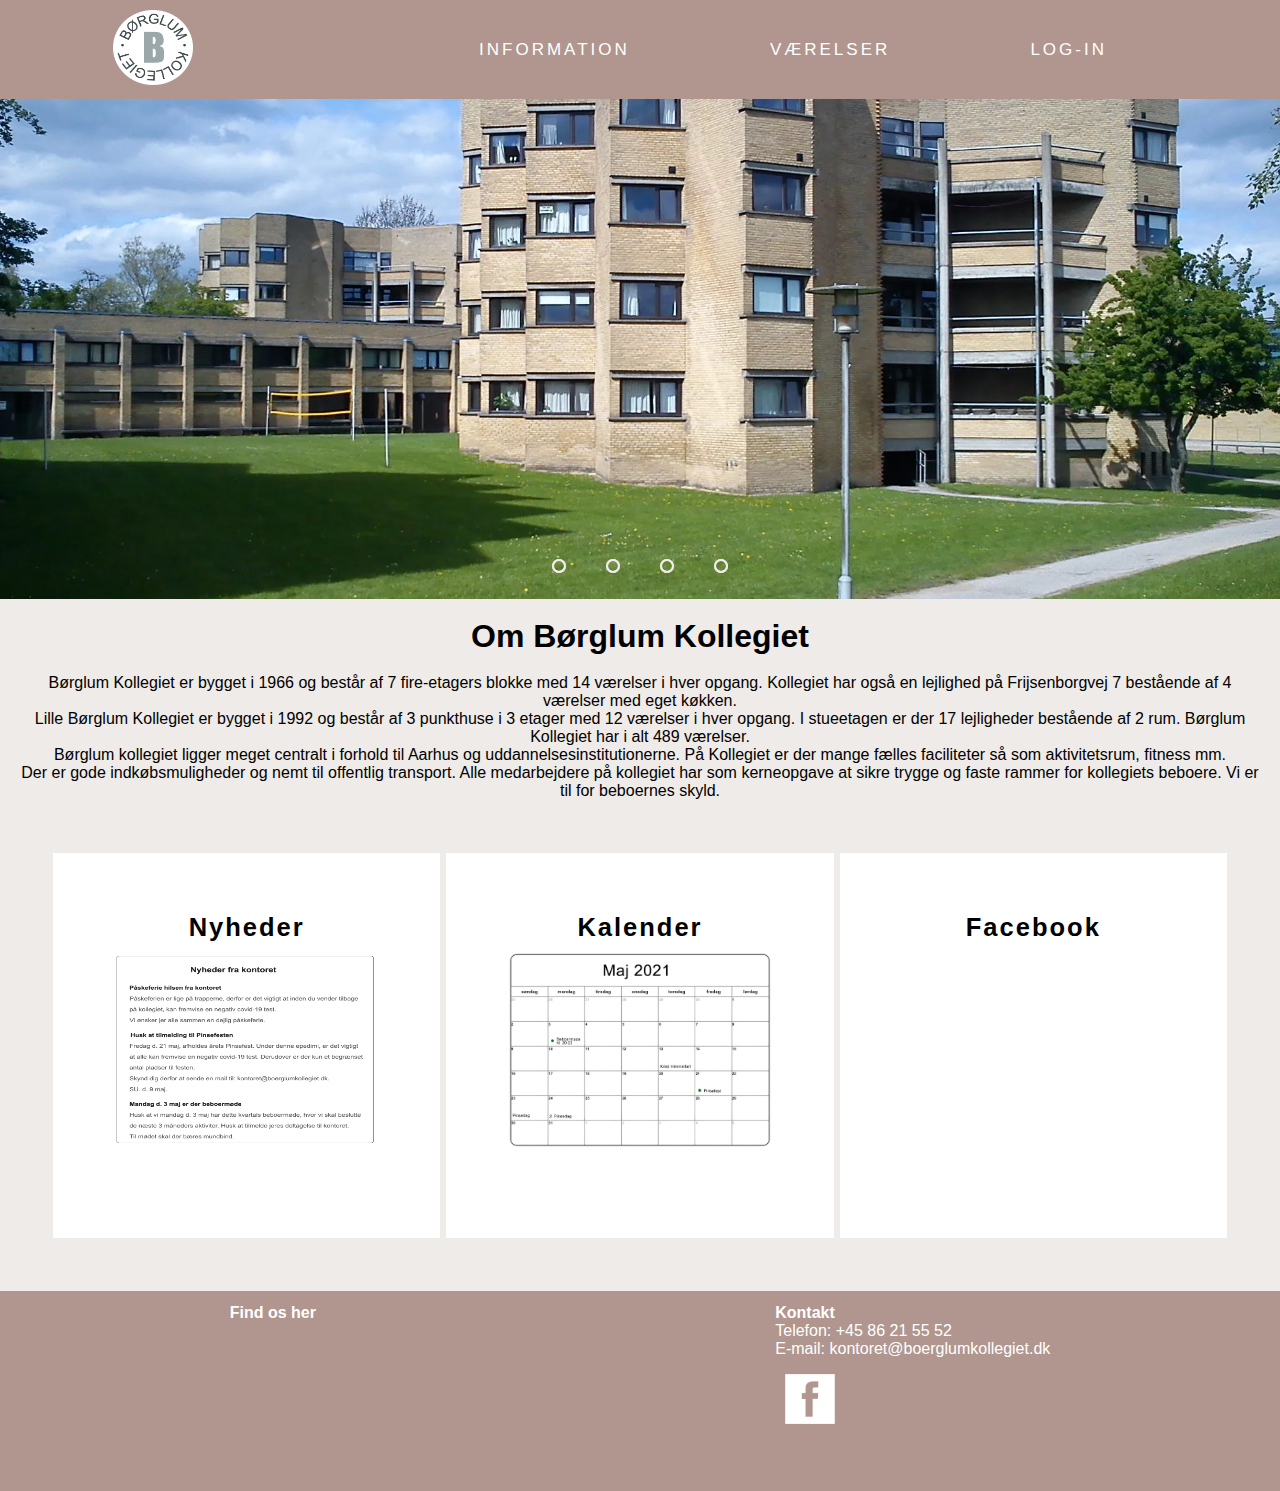
<file: Børglum kode/index.html>
<!DOCTYPE html>
<html lang="da">
  <head>
    <meta charset="utf-8" />
    <meta name="viewport" content="width=device-width, initial-scale=1.0" />
    <meta
      name="description"
      content="Børglum kollegiet ligger centralt i forhold til Aarhus og uddannelsesinstitutionerne. På Kollegiet er der mange fælles faciliteter."
    />
    <meta http-equiv="X-UA-Compatible" content="ie=edge" />
    <link rel="stylesheet" href="css/style.css" />

    <link rel="icon" href="img/logo.png" />
    <title>Børglum Kollegiet</title>
  </head>

  <body>
    <!--navbar-->
    <nav>
      <a href="index.html" id="logo">
        <img class="logo-img" src="img/logo.png" alt="Børglum Kollegiet logo" />
      </a>

      <ul class="nav_links">
        <li>
          <a href="info.html">Information</a>
        </li>
        <li>
          <a href="værelser.html">Værelser</a>
        </li>
        <li>
          <a href="login.html">Log-in</a>
        </li>
      </ul>

      <div class="burger">
        <div class="line1"></div>
        <div class="line2"></div>
        <div class="line3"></div>
      </div>
    </nav>
    <script src="script.js"></script>

    <main>
      <!--image slider start-->
      <div class="slider">
        <div class="slides">
          <!--radio buttons start-->
          <input type="radio" name="radio-btn" id="radio1" />
          <input type="radio" name="radio-btn" id="radio2" />
          <input type="radio" name="radio-btn" id="radio3" />
          <input type="radio" name="radio-btn" id="radio4" />
          <!--radio buttons end-->
          <!--slide images start-->
          <div class="slide first">
            <img src="img/Børglumfacade.webp" alt="Børglum facade" />
          </div>
          <div class="slide">
            <img src="img/boerglumbyggeri.jpeg" alt="Børglum byggeri" />
          </div>
          <div class="slide">
            <img src="img/bygning2.webp" alt="Børglum bygning" />
          </div>
          <div class="slide">
            <img src="img/bygning3.webp" alt="Børglum bygning" />
          </div>
          <!--slide images end-->
          <!--automatic navigation start-->
          <div class="navigation-auto">
            <div class="auto-btn1"></div>
            <div class="auto-btn2"></div>
            <div class="auto-btn3"></div>
            <div class="auto-btn4"></div>
          </div>
          <!--automatic navigation end-->
        </div>
        <!--manual navigation start-->
        <div class="navigation-manual">
          <label for="radio1" class="manual-btn"></label>
          <label for="radio2" class="manual-btn"></label>
          <label for="radio3" class="manual-btn"></label>
          <label for="radio4" class="manual-btn"></label>
        </div>
        <!--manual navigation end-->
      </div>
      <!--image slider end-->

      <script type="javascript">
        var counter = 1;
        setInterval(function(){
          document.getElementById('radio' + counter).checked = true;
          counter++;
          if(counter > 4){
            counter = 1;
          }
        }, 5000);
      </script>

      <div class="box1">
        <h1 class="h1-ombørglum">Om Børglum Kollegiet</h1>
        <p class="p-ombørglum">
          Børglum Kollegiet er bygget i 1966 og består af 7 fire-etagers blokke
          med 14 værelser i hver opgang. Kollegiet har også en lejlighed på
          Frijsenborgvej 7 bestående af 4 værelser med eget køkken. <br />
          Lille Børglum Kollegiet er bygget i 1992 og består af 3 punkthuse i 3
          etager med 12 værelser i hver opgang. I stueetagen er der 17
          lejligheder bestående af 2 rum. Børglum Kollegiet har i alt 489
          værelser. <br />
          Børglum kollegiet ligger meget centralt i forhold til Aarhus og
          uddannelsesinstitutionerne. På Kollegiet er der mange fælles
          faciliteter så som aktivitetsrum, fitness mm. <br />
          Der er gode indkøbsmuligheder og nemt til offentlig transport. Alle
          medarbejdere på kollegiet har som kerneopgave at sikre trygge og faste
          rammer for kollegiets beboere. Vi er til for beboernes skyld.
        </p>
      </div>

      <div class="holdingcontainer">
        <div class="internalcontainerL">
          <a
            ><h2 class="underoverskrift-h2">Nyheder</h2>
            <img class="nyhederimg" src="img/nyheder.png" alt="Nyheder"
          /></a>
        </div>

        <div class="internalcontainerM">
          <a
            ><h2 class="underoverskrift-h2">Kalender</h2>
            <img
              class="kalenderimg"
              src="img/Kalendermaj2021.png"
              alt="Kalender"
          /></a>
        </div>

        <div class="internalcontainerR">
          <a
            ><h2 class="underoverskrift-h2">Facebook</h2>
            <!-- SnapWidget -->
            <script src="https://snapwidget.com/js/snapwidget.js"></script>
            <iframe
              src="https://snapwidget.com/embed/929233"
              class="snapwidget-widget"
              allowtransparency="true"
              frameborder="0"
              scrolling="no"
            ></iframe
          ></a>
        </div>
      </div>
    </main>

    <footer class="page_footer">
      <section class="page_footer_section">
        <h4 class="some-h4">Find os her</h4>
        <link
          href="https://api.mapbox.com/mapbox-gl-js/v2.2.0/mapbox-gl.css"
          rel="stylesheet"
        />
        <script src="https://api.mapbox.com/mapbox-gl-js/v2.2.0/mapbox-gl.js"></script>

        <div id="map"></div>
        <script>
          mapboxgl.accessToken =
            "pk.eyJ1IjoibWlhanV1bG5pZWxzZW4iLCJhIjoiY2tuZzA2YXd2MDJpejJvb2Jocjl4b3NyaCJ9.uOJRIpTNzax7ARMUo9mrcw";
          var map = new mapboxgl.Map({
            container: "map", // container id
            style: "mapbox://styles/miajuulnielsen/cknhetd7t3gxd17o4j1yjz6et", // style URL
            center: [10.213432, 56.18803], // starting position [lng, lat]
            zoom: 15.79, // starting zoom
          });
        </script>
      </section>

      <section class="page_footer_section">
        <h4 class="some-h4">Kontakt</h4>
        <p class="some-h4">
          Telefon: +45 86 21 55 52 <br />
          E-mail: kontoret@boerglumkollegiet.dk
        </p>
        <a href="https://www.facebook.com/BoerglumTenantCommittee"
          ><img src="img/fb.png" alt="facebook icon" class="some-image"
        /></a>
      </section>
    </footer>
  </body>
</html>
</file>
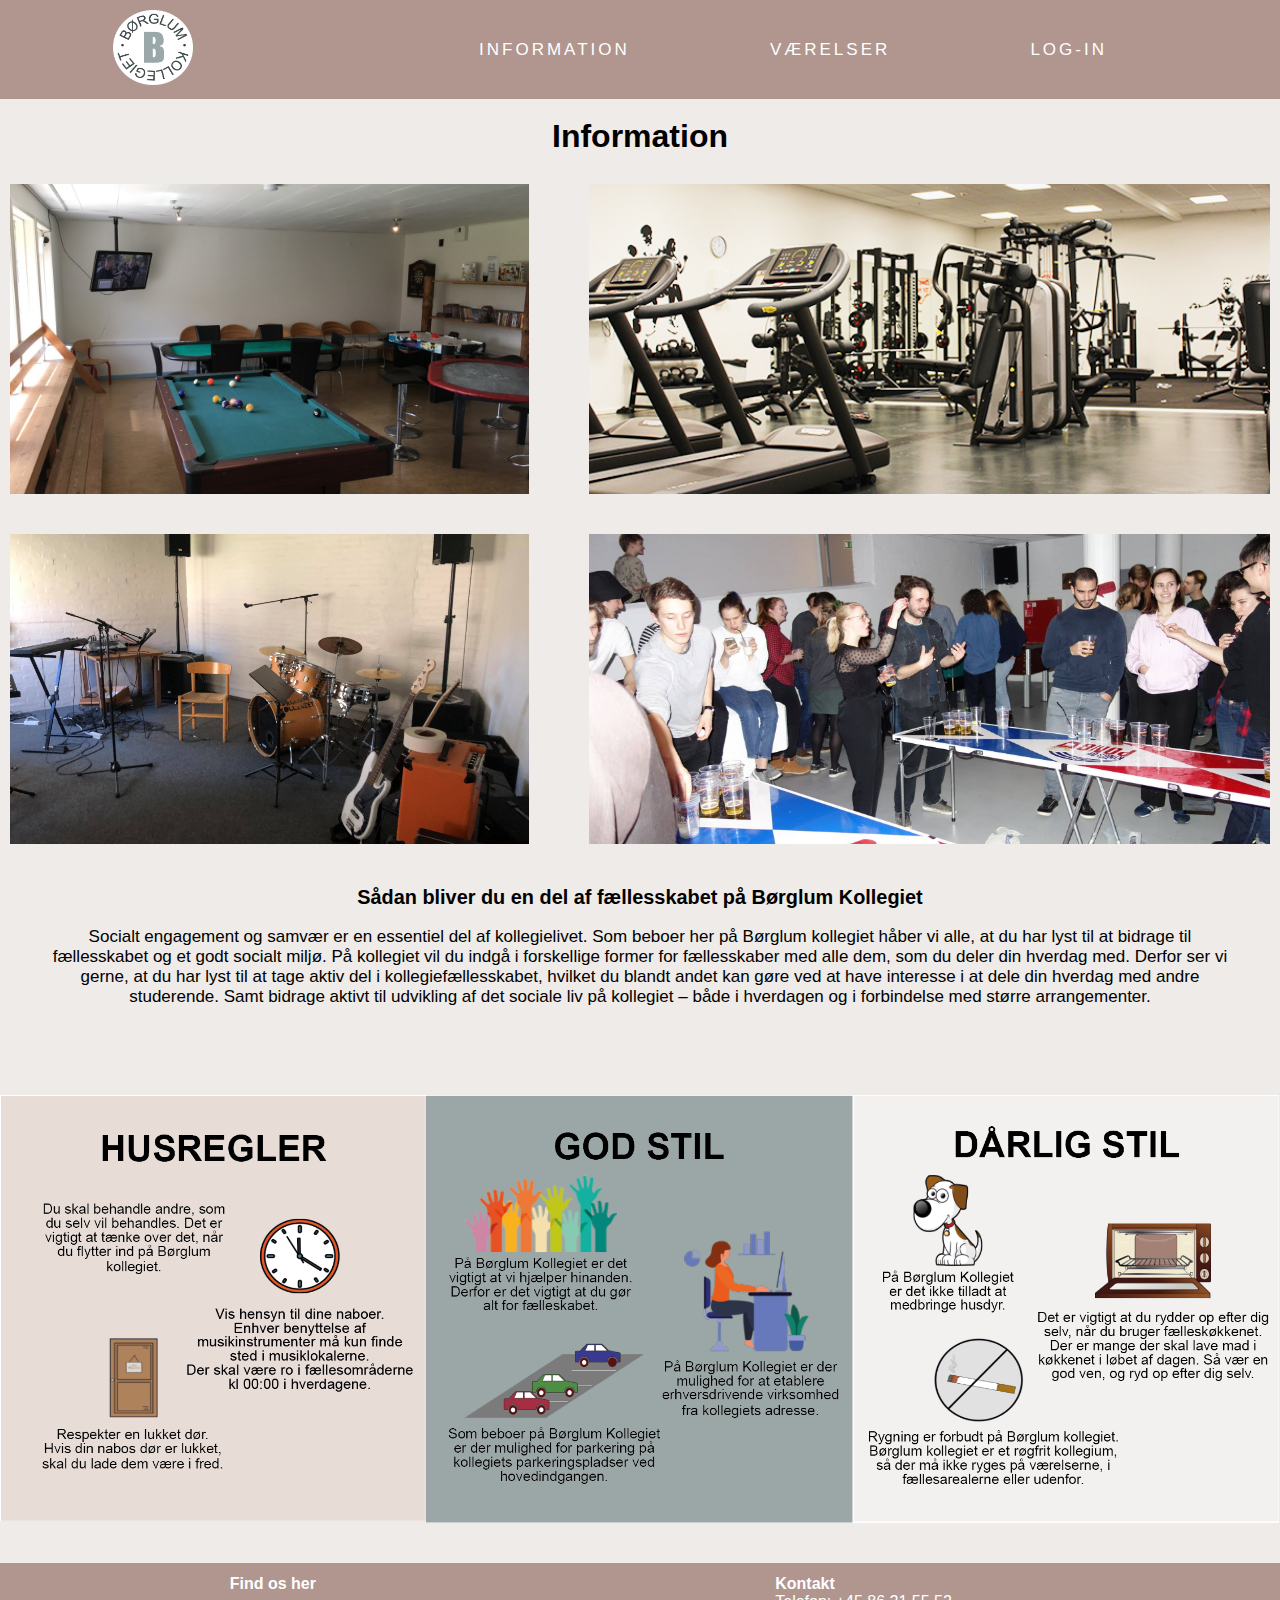
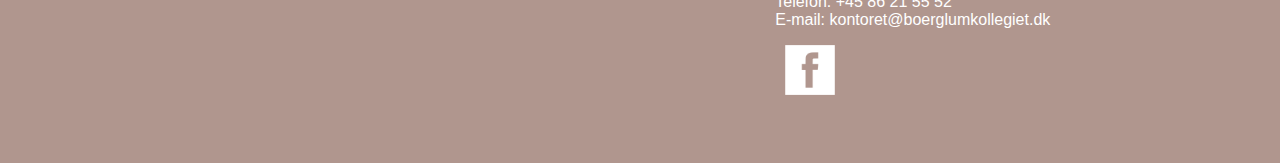
<file: Børglum kode/info.html>
<!DOCTYPE html>
<html lang="da">
  <head>
    <meta charset="utf-8" />
    <meta name="viewport" content="width=device-width, initial-scale=1.0" />
    <meta
      name="description"
      content="Børglum kollegiet ligger centralt i forhold til Aarhus og uddannelsesinstitutionerne. På Kollegiet er der mange fælles faciliteter."
    />
    <meta http-equiv="X-UA-Compatible" content="ie=edge" />
    <link rel="stylesheet" href="css/style.css" />

    <link rel="icon" href="img/logo.png" />
    <title>Børglum Kollegiet</title>
  </head>

  <body>
    <!--navbar-->
    <nav>
      <a href="index.html" id="logo">
        <img class="logo-img" src="img/logo.png" alt="Børglum Kollegiet logo" />
      </a>

      <ul class="nav_links">
        <li>
          <a href="info.html">Information</a>
        </li>
        <li>
          <a href="værelser.html">Værelser</a>
        </li>
        <li>
          <a href="login.html">Log-in</a>
        </li>
      </ul>

      <div class="burger">
        <div class="line1"></div>
        <div class="line2"></div>
        <div class="line3"></div>
      </div>
    </nav>
    <script src="script.js"></script>

    <main>
      <h1 class="info-h1">Information</h1>

      <div class="grid-container2">
        <div class="box1-2">
          <a class="image-container">
            <img
              class="hoverbilleder"
              src="img/billiard_rum.jpeg"
              alt="Aktivitetsrum"
            />
            <h3 class="text">Aktivitetsrum</h3>
            <p class="text-p">
              Billard/pool lokalet ligger i blok 6. Bordtennis lokalet ligger i
              blok 5. Du skal selv medbringe bat og bolde. <br />
              Syrummet ligger i blok 2, 2 dør til venstre. I syrummet er der en
              symaskine, overlockmaskine, gine, strygebræt og strygejern. <br />
              Malerrummet ligger i blok 2 ved siden af syrummet.: I malerrummet
              er der et staffeli.<br />
              Der skal bookes tid via bookingmodulet på beboersitet.
            </p>
          </a>
        </div>
        <div class="box2-2">
          <a class="image-container">
            <img
              class="hoverbilleder"
              src="img/børglum_12.jpeg"
              alt="Fitness"
            />
            <h3 class="text">Fitness</h3>
            <p class="text-p">
              Kollegiets fitness ligger i hovedbygningen ved siden af
              hovedindgangen. <br /><br />
              Fitness har udstyr til styrketræning og kredsløbstræning. Der er
              følgende udstyr: <br />
              - Cross over cable, bænkpres, abdominal maskine, pectoral maskine,
              vægte, stepmaskine, crosstrainer, løbebånd, romaskine,
              pilatesbold, leg curl <br /><br />
              Åbningstider: 7.00 - 22.00 alle dage. Rummet skal forlades senest
              kl. 22.00.
            </p>
          </a>
        </div>
        <div class="box3-2">
          <a class="image-container">
            <img class="hoverbilleder" src="img/musik.jpg" alt="Musiklokale" />
            <h3 class="text">Musiklokale</h3>
            <p class="text-p">
              På kollegiet er der to musiklokaler. I musiklokale 1 er der et
              Flygel. <br />
              Musiklokalet ligger mellem blok 2 og 3, på vej ned til
              motionsrummet. <br />
              I Musiklokale 2 er der et klaver og trommesæt. Musiklokalet ligger
              i en <br />
              selvstændig bygning kaldet arkitektboligen. Den ligger på
              gangarealet når man <br />
              går fra hovedbygninger over til blok 1. Der er opsat regler ved
              begge <br />
              musikrum som skal overholdes.
            </p>
          </a>
        </div>
        <div class="box4-2">
          <a class="image-container">
            <img class="hoverbilleder" src="img/pong.jpeg" alt="Atomkælderen" />
            <h3 class="text">Atomkælderen</h3>
            <p class="text-p">
              Kollegiets festlokale ligger i A-kælderen, som blev ny renoveret i
              2017. <br />
              A-kælderen lejes på beboersitet og lejemålet starter kl. 13.00 den
              ønskede dag <br />
              og ophører dagen efter kl. 12.00. <br />
              Lejeren står selv for rengøring af lokalet efter brug.
            </p>
          </a>
        </div>
      </div>

      <div class="internalcontainerRI">
        <h3 class="info-h3">
          Sådan bliver du en del af fællesskabet på Børglum Kollegiet
        </h3>
        <p class="info-p">
          Socialt engagement og samvær er en essentiel del af kollegielivet. Som
          beboer her på Børglum kollegiet håber vi alle, at du har lyst til at
          bidrage til fællesskabet og et godt socialt miljø. På kollegiet vil du
          indgå i forskellige former for fællesskaber med alle dem, som du deler
          din hverdag med. Derfor ser vi gerne, at du har lyst til at tage aktiv
          del i kollegiefællesskabet, hvilket du blandt andet kan gøre ved at
          have interesse i at dele din hverdag med andre studerende. Samt
          bidrage aktivt til udvikling af det sociale liv på kollegiet – både i
          hverdagen og i forbindelse med større arrangementer.
        </p>
      </div>

      <div class="infographic-billeder">
        <img class="husregler" src="img/husregler.png" alt="Husregler" />
        <img class="godstil" src="img/godstil.png" alt="God stil" />
        <img class="dårligstil" src="img/darligstil.png" alt="Dårlig stil" />
      </div>
    </main>

    <footer class="page_footer">
      <section class="page_footer_section">
        <h4>Find os her</h4>
        <link
          href="https://api.mapbox.com/mapbox-gl-js/v2.2.0/mapbox-gl.css"
          rel="stylesheet"
        />
        <script src="https://api.mapbox.com/mapbox-gl-js/v2.2.0/mapbox-gl.js"></script>

        <div id="map"></div>
        <script>
          mapboxgl.accessToken =
            "pk.eyJ1IjoibWlhanV1bG5pZWxzZW4iLCJhIjoiY2tuZzA2YXd2MDJpejJvb2Jocjl4b3NyaCJ9.uOJRIpTNzax7ARMUo9mrcw";
          var map = new mapboxgl.Map({
            container: "map", // container id
            style: "mapbox://styles/miajuulnielsen/cknhetd7t3gxd17o4j1yjz6et", // style URL
            center: [10.213432, 56.18803], // starting position [lng, lat]
            zoom: 15.79, // starting zoom
          });
        </script>
      </section>

      <section class="page_footer_section">
        <h4 class="some-h4">Kontakt</h4>
        <p>
          Telefon: +45 86 21 55 52 <br />
          E-mail: kontoret@boerglumkollegiet.dk
        </p>
        <a href="https://www.facebook.com/BoerglumTenantCommittee"
          ><img src="img/fb.png" alt="facebook icon" class="some-image"
        /></a>
      </section>
    </footer>
  </body>
</html>
</file>
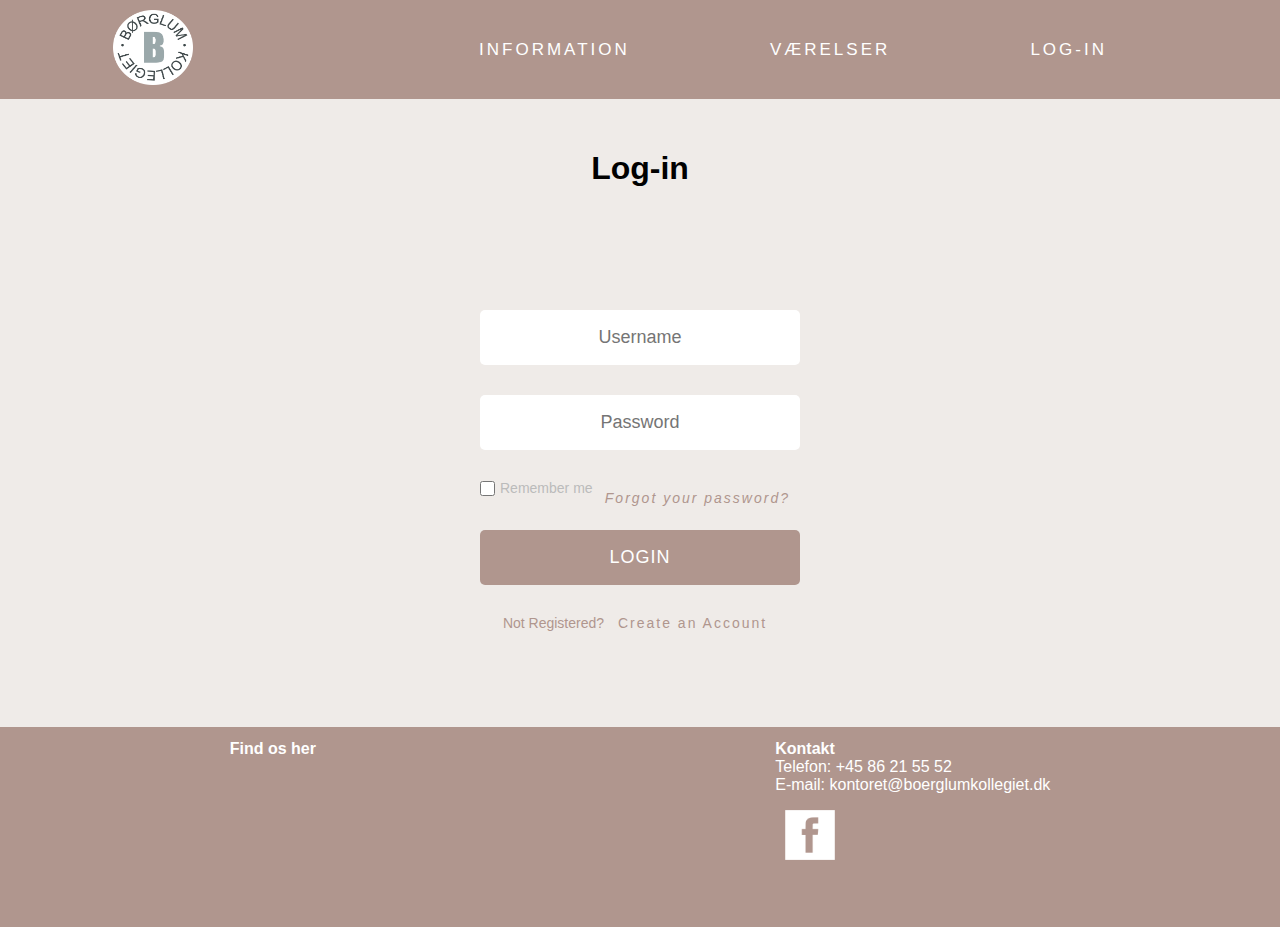
<file: Børglum kode/login.html>
<!DOCTYPE html>
<html lang="da">
  <head>
    <meta charset="utf-8" />
    <meta name="viewport" content="width=device-width, initial-scale=1.0" />
    <meta
      name="description"
      content="Børglum kollegiet ligger centralt i forhold til Aarhus og uddannelsesinstitutionerne. På Kollegiet er der mange fælles faciliteter."
    />
    <meta http-equiv="X-UA-Compatible" content="ie=edge" />
    <link rel="stylesheet" href="css/style.css" />

    <link rel="icon" href="img/logo.png" />
    <title>Børglum Kollegiet</title>
  </head>

  <body>
    <!--navbar-->
    <nav>
      <a href="index.html" id="logo">
        <img class="logo-img" src="img/logo.png" alt="Børglum Kollegiet logo" />
      </a>

      <ul class="nav_links">
        <li>
          <a href="info.html">Information</a>
        </li>
        <li>
          <a href="værelser.html">Værelser</a>
        </li>
        <li>
          <a href="login.html">Log-in</a>
        </li>
      </ul>

      <div class="burger">
        <div class="line1"></div>
        <div class="line2"></div>
        <div class="line3"></div>
      </div>
    </nav>
    <script src="script.js"></script>

    <h1 class="h1-login">Log-in</h1>
    <main class="main-login">
      <!--form area start-->
      <div class="form">
        <!--login form start-->
        <form class="login-form" action="" method="post">
          <i class="fas fa-user-circle"></i>
          <input
            class="user-input"
            type="text"
            name=""
            placeholder="Username"
            required
          />
          <input
            class="user-input"
            type="password"
            name=""
            placeholder="Password"
            required
          />
          <div class="options-01">
            <label class="remember-me"
              ><input type="checkbox" name="" />Remember me</label
            >
            <a href="#">Forgot your password?</a>
          </div>
          <input class="btn" type="submit" name="" value="LOGIN" />
          <div class="options-02">
            <p>Not Registered? <a href="#">Create an Account</a></p>
          </div>
        </form>
        <!--login form end-->
        <!--signup form start-->
        <form class="signup-form" action="" method="post">
          <i class="fas fa-user-plus"></i>
          <input
            class="user-input"
            type="text"
            name=""
            placeholder="Username"
            required
          />
          <input
            class="user-input"
            type="email"
            name=""
            placeholder="Email Address"
            required
          />
          <input
            class="user-input"
            type="password"
            name=""
            placeholder="Password"
            required
          />
          <input class="btn" type="submit" name="" value="SIGN UP" />
          <div class="options-02">
            <p>Already Registered? <a href="#">Sign In</a></p>
          </div>
        </form>
        <!--signup form end-->
      </div>
      <!--form area end-->

      <script type="text/javascript">
        $(".options-02 a").click(function () {
          $("form").animate(
            {
              height: "toggle",
              opacity: "toggle",
            },
            "slow"
          );
        });
      </script>
    </main>

    <footer class="page_footer">
      <section class="page_footer_section">
        <h4>Find os her</h4>
        <link
          href="https://api.mapbox.com/mapbox-gl-js/v2.2.0/mapbox-gl.css"
          rel="stylesheet"
        />
        <script src="https://api.mapbox.com/mapbox-gl-js/v2.2.0/mapbox-gl.js"></script>

        <div id="map"></div>
        <script>
          mapboxgl.accessToken =
            "pk.eyJ1IjoibWlhanV1bG5pZWxzZW4iLCJhIjoiY2tuZzA2YXd2MDJpejJvb2Jocjl4b3NyaCJ9.uOJRIpTNzax7ARMUo9mrcw";
          var map = new mapboxgl.Map({
            container: "map", // container id
            style: "mapbox://styles/miajuulnielsen/cknhetd7t3gxd17o4j1yjz6et", // style URL
            center: [10.213432, 56.18803], // starting position [lng, lat]
            zoom: 15.79, // starting zoom
          });
        </script>
      </section>

      <section class="page_footer_section">
        <h4 class="some-h4">Kontakt</h4>
        <p>
          Telefon: +45 86 21 55 52 <br />
          E-mail: kontoret@boerglumkollegiet.dk
        </p>
        <a href="https://www.facebook.com/BoerglumTenantCommittee"
          ><img src="img/fb.png" alt="facebook icon" class="some-image"
        /></a>
      </section>
    </footer>
  </body>
</html>
</file>
<file: Børglum kode/css/style.css>
* {
  margin: 0;
  padding: 0;
  box-sizing: border-box;
  font-family: Arial, Helvetica, sans-serif;
}

html {
  background-color: #efebe8;
  overflow: scroll;
}

/*-- navbar --*/

nav {
  display: flex;
  justify-content: space-around;
  min-height: 10vh;
  align-items: center;
  background-color: #b0968e;
  z-index: 9999;
}

.logo-img {
  height: 75px;
  width: 80px;
  margin-top: 0%;
}

.nav_links {
  display: flex;
  justify-content: space-around;
  width: 40%;
}

.nav_links li {
  list-style: none;
}

.nav_links a {
  padding: 0px;
  color: white;
  text-decoration: none;
  letter-spacing: 3px;
  font-size: 17px;
  text-transform: uppercase;
}

.burger {
  display: none;
  cursor: pointer;
}

.burger div {
  width: 25px;
  height: 3px;
  background-color: white;
  margin: 5px;
  transition: all 0.3s ease;
}

.nav-active {
  transform: translateX(0%);
  transition: transform 0.5s ease-in;
}

@keyframes navLinkFade {
  from {
    opacity: 0;
    transform: translateX(50px);
  }
  to {
    opacity: 1;
    transform: translateX(0px);
  }
}

.toggle .line1 {
  transform: rotate(-45deg) translate(-5px, 6px);
}
.toggle .line2 {
  opacity: 0;
}
.toggle .line3 {
  transform: rotate(45deg) translate(-5px, -6px);
}

/*-- Forside og værelser --*/

.holdingcontainer,
.holdingcontainer2 {
  max-width: 100%;
  display: flex;
  background: #efebe8;
  padding: 50px;
  box-sizing: border-box;
  flex-direction: row;
  margin-left: auto;
  margin-right: auto;
}

.internalcontainerL {
  flex: 1;
  background: white;
  padding: 30px;
  font-size: 17px;
  margin: 3px;
}

.internalcontainerM {
  flex: 1;
  background: white;
  padding: 30px;
  font-size: 17px;
  margin: 3px;
}

.internalcontainerR {
  flex: 1;
  background: white;
  padding: 30px;
  font-size: 17px;
  margin: 3px;
}

.internalcontainerRI {
  flex: 1;
  background: #efebe8;
  padding: 30px;
  font-size: 17px;
  margin: 3px;
}
.internalcontainerLI {
  flex: 1;
  background: #efebe8;
  padding: 30px;
  font-size: 17px;
  margin: 3px;
}

.underoverskrift-h2,
a {
  text-align: center;
  padding: 10px;
  color: black;
  letter-spacing: 2px;
  text-decoration: none;
}

.kalenderimg {
  height: 60%;
  width: 80%;
  display: block;
  margin-left: auto;
  margin-right: auto;
}

.nyhederimg {
  height: 60%;
  width: 80%;
  display: block;
  margin-left: auto;
  margin-right: auto;
}

.snapwidget-widget {
  border: none;
  overflow: hidden;
  width: 60%;
  height: 10%;
  display: block;
  margin-left: auto;
  margin-right: auto;
}

.h1-ombørglum {
  text-align: center;
  margin: 1.5%;
}

.p-ombørglum {
  text-align: center;
  margin-left: 1.5%;
  margin-right: 1.5%;
}

.værelser-h1 {
  text-align: center;
  margin: 1.5%;
}

.video-container {
  display: flex;
  flex-direction: row;
  justify-content: center;
  margin: 2%;
}

.motiongraphic1,
.motiongraphic2,
.motiongraphic3 {
  margin: 2%;
  height: 33.32%;
  width: 33.32%;
}

/* image slider */

.slider {
  width: 100vw;
  height: 500px;
  overflow: hidden;
}

.slides {
  width: 500%;
  height: 500px;
  display: flex;
}

.slides input {
  display: none;
}

.slide {
  width: 20%;
  transition: 2s;
}

.slide img {
  width: 100vw;
  height: 500px;
  object-fit: cover;
}

/*css for manual slide navigation*/

.navigation-manual {
  position: absolute;
  width: 100vw;
  margin-top: -40px;
  display: flex;
  justify-content: center;
}

.manual-btn {
  border: 2px solid #efebe8;
  padding: 5px;
  border-radius: 10px;
  cursor: pointer;
  transition: 1s;
}

.manual-btn:not(:last-child) {
  margin-right: 40px;
}

.manual-btn:hover {
  background: #efebe8;
}

#radio1:checked ~ .first {
  margin-left: 0;
}

#radio2:checked ~ .first {
  margin-left: -20%;
}

#radio3:checked ~ .first {
  margin-left: -40%;
}

#radio4:checked ~ .first {
  margin-left: -60%;
}

/*css for automatic navigation*/

.navigation-auto {
  position: absolute;
  display: flex;
  width: 100vw;
  justify-content: center;
  margin-top: 460px;
}

.navigation-auto div {
  border: 2px solid #efebe8;
  padding: 5px;
  border-radius: 10px;
  transition: 1s;
}

.navigation-auto div:not(:last-child) {
  margin-right: 40px;
}

#radio1:checked ~ .navigation-auto .auto-btn1 {
  background: #efebe8;
}

#radio2:checked ~ .navigation-auto .auto-btn2 {
  background: #efebe8;
}

#radio3:checked ~ .navigation-auto .auto-btn3 {
  background: #efebe8;
}

#radio4:checked ~ .navigation-auto .auto-btn4 {
  background: #efebe8;
}

/*--- Information ---*/
.grid-container2 {
  display: grid;
  grid-template-columns: auto auto auto auto;
  grid-template-rows: auto auto;
  gap: 40px 40px;
  grid-template-areas:
    "box1-2 box1-2 box2-2 box2-2"
    "box3-2 box3-2 box4-2 box4-2";
  position: relative;
}

.image-container {
  position: relative;
  display: block;
}

.image-container > img {
  width: 100%;
  height: 310px;
  object-fit: cover;
}

.text {
  position: absolute;
  margin: 0;
  padding: 0;
  top: 0;
  left: 0;
  right: 0;
  bottom: 0;
  width: 100%;
  height: 100%;
  background-color: rgba(0, 0, 0, 0.6);
  display: flex;
  flex-direction: column;
  opacity: 0;
  transition: opacity 1s ease;
  font-size: 30px;
}

.text-p {
  position: absolute;
  margin: 0;
  padding: 0;
  top: 0;
  left: 0;
  right: 0;
  bottom: 0;
  width: 100%;
  height: 100%;
  display: flex;
  flex-direction: column;
  align-items: center;
  justify-content: center;
  opacity: 0;
  transition: opacity 1s ease;
  font-size: 17px;
}

.image-container:hover .text {
  opacity: 1;
}
.image-container:hover .text-p {
  opacity: 1;
}

.text,
.text-p > * {
  transform: translateY(1px);
  transition: transform 0.5s;
}

.text,
.text-p:hover > * {
  transform: translateY(1px);
}

.text,
.text-p {
  font-weight: bold;
  color: white;
}

.box1-2 {
  grid-area: box1-2;
  width: 100%;
  height: 310px;
  object-fit: cover;
}
.box2-2 {
  grid-area: box2-2;
  width: 100%;
  height: 310px;
  object-fit: cover;
}
.box3-2 {
  grid-area: box3-2;
  width: 100%;
  height: 310px;
  object-fit: cover;
}
.box4-2 {
  grid-area: box4-2;
  width: 100%;
  height: 310px;
  object-fit: cover;
}

.info-h1 {
  text-align: center;
  margin: 1.5%;
}

.info-h3,
.info-p {
  text-align: center;
  margin: 1.5%;
}

.infographic-billeder {
  display: flex;
  flex-direction: row;
  margin-top: 40px;
  margin-bottom: 40px;
}

.husregler,
.godstil,
.dårligstil {
  height: 33.32%;
  width: 33.32%;
}

/*--- login ---*/

.h1-login {
  text-align: center;
  margin-top: 4%;
}

.main-login {
  height: 60vh;
  display: flex;
  justify-content: center;
  align-items: center;
  background: #efebe8;
}

.form {
  z-index: 1;
  position: absolute;
  width: 320px;
  text-align: center;
}

.form i {
  z-index: 1;
  color: white;
  font-size: 65px;
  margin-bottom: 30px;
}

.form .signup-form {
  display: none;
}

.form .user-input {
  width: 320px;
  height: 55px;
  margin-bottom: 30px;
  outline: none;
  border: none;
  background: white;
  color: black;
  font-size: 18px;
  text-align: center;
  border-radius: 5px;
  transition: 0.5s;
  transition-property: border-left, border-right, box-shadow;
}

.form .user-input:hover,
.form .user-input:focus,
.form .user-input:active {
  border-left: solid 8px #b0968e;
  border-right: solid 8px #b0968e;
  box-shadow: 0 0 100px #b0968e;
}

.form .options-01 {
  margin-bottom: 50px;
}

.form .options-01 input {
  width: 15px;
  height: 15px;
  margin-right: 5px;
}

.form .options-01 .remember-me {
  color: #bbb;
  font-size: 14px;
  display: flex;
  align-items: center;
  float: left;
  cursor: pointer;
}

.form .options-01 a {
  color: #b0968e;
  font-size: 14px;
  font-style: italic;
  float: right;
}

.form .btn {
  outline: none;
  border: none;
  width: 320px;
  height: 55px;
  background: #b0968e;
  color: #fff;
  font-size: 18px;
  letter-spacing: 1px;
  border-radius: 5px;
  cursor: pointer;
  transition: 0.5s;
  transition-property: border-left, border-right, box-shadow;
}

.form .btn:hover {
  border-left: solid 8px #b0968e;
  border-right: solid 8px #b0968e;
  box-shadow: 0 0 100px #b0968e;
}

.form .options-02 {
  color: #b0968e;
  font-size: 14px;
  margin-top: 30px;
}

.form .options-02 a {
  color: #b0968e;
}

/*-- Footer section --*/
.some-image {
  width: 50px;
  margin-right: 16px;
  margin-top: 16px;
}

.page_footer {
  display: flex;
  flex-direction: column;
  justify-content: space-around;
  height: 15.625rem;
  background-color: #b0968e;
  color: white;
}

.footer-h4 {
  margin-bottom: 1rem;
}

#map {
  width: 20%;
  height: 15%;
  position: absolute;
}

.page_footer_section {
  margin-top: 1%;
}

/*--- @media ---*/

@media only screen and (min-width: 1024px) {
  /*-- Nav --*/
  .nav_links {
    width: 60%;
  }
  /*-- Footer --*/
  .page_footer {
    flex-direction: row;
    height: 12.5rem;
  }

  .page_footer_section {
    height: 8.75rem;
  }
}

@media screen and (max-width: 1024px) {
  /*-- Nav --*/
  .nav_links {
    width: 60%;
  }
}

@media screen and (max-width: 768px) {
  /*-- Nav --*/
  body {
    overflow: hidden;
  }
  .nav_links {
    position: fixed;
    right: 0px;
    height: 92vh;
    top: 12vh;
    background: #b0968e;
    display: flex;
    flex-direction: column;
    align-items: center;
    width: 100%;
    transform: translateX(100%);
    z-index: 1;
  }
  .nav_links li {
    opacity: 0;
  }
  .burger {
    display: block;
  }

  .nav-active {
    transform: translateX(0%);
    transition: transform 0.5s ease-in;
  }

  /*-- Forside og værelser --*/
  .holdingcontainer,
  .holdingcontainer2 {
    flex-direction: column;
  }

  .holdingcontainer,
  .holdingcontainer2 {
    max-width: 100%;
  }

  /*-- info --*/
  .infographic-billeder {
    flex-direction: column;
    width: 300%;
  }

  .grid-container2 {
    display: grid;
    grid-template-columns: auto;
    grid-template-rows: auto auto auto auto auto auto;
    grid-template-areas:
      "box1-2 box1-2"
      "box2-2 box2-2"
      "box3-2 box3-2"
      "box4-2 box4-2";
  }

  .video-container {
    flex-direction: column;
    width: 250%;
  }

  /*-- Footer --*/
  .page_footer {
    height: 50vh;
  }

  #map {
    width: 50%;
    height: 15%;
    justify-content: center;
    margin-left: 30%;
  }

  .some-h4 {
    margin-left: 30%;
  }

  .some-image {
    margin-left: 30%;
  }
}

@media screen and (max-width: 500px) {
  .form {
    width: 95%;
  }

  .form .user-input {
    width: 100%;
  }

  .form .btn {
    width: 100%;
  }
}
</file>
